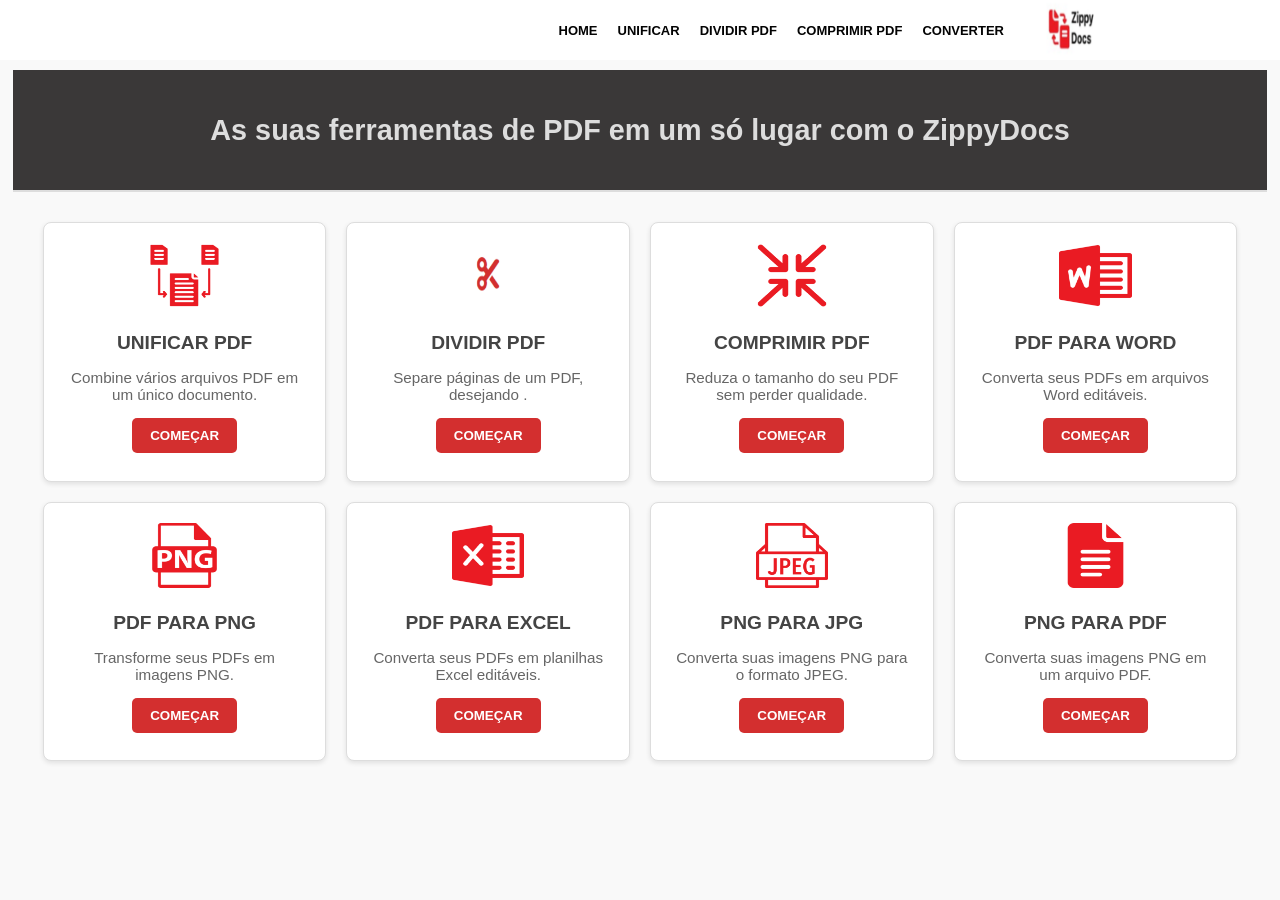
<file: index.html>
<!DOCTYPE html>
<html lang="pt-BR">
<head>
  <meta charset="UTF-8">
  <meta name="viewport" content="width=device-width, initial-scale=1.0">
  <title>ZippyDocs - Ferramentas PDF</title>
  <link rel="stylesheet" href="style.css">
  <!-- Importando Font Awesome -->
  <link rel="stylesheet" href="https://cdnjs.cloudflare.com/ajax/libs/font-awesome/6.5.0/css/all.min.css">
</head>
<body>

  <nav class="menu">
    <ul>
      <li><a href="INDEX.HTML">HOME</a></li>
      <li><a href="unificar.html">UNIFICAR</a></li>
      <li><a href="dividir.html">DIVIDIR PDF</a></li>
      <li><a href="#">COMPRIMIR PDF</a></li>
      <li><a href="converter.HTML">CONVERTER</a></li>
      <li class="menu-icon"><img src= "íCONE/zippy.ico" ></li>
    </ul>
  </nav>

  <header>
    <h1>As suas ferramentas de PDF em um só lugar com o ZippyDocs</h1>
  </header>

  <main class="grid-container">
    <div class="tool-card">
      <img src="íCONE/combinar-dados.ico" >
      <h2>UNIFICAR PDF</h2>
      <p>Combine vários arquivos PDF em um único documento.</p>
      <button>COMEÇAR</button>
    </div>

    <div class="tool-card">
      <img src="íCONE/dividir.ico">
      <h2>DIVIDIR PDF</h2>
      <p>Separe páginas de um PDF, desejando .</p>
      <button>COMEÇAR</button>
    </div>

    <div class="tool-card">
      <img src="íCONE/comprimir.ico">
      <h2>COMPRIMIR PDF</h2>
      <p>Reduza o tamanho do seu PDF sem perder qualidade.</p>
      <button>COMEÇAR</button>
    </div>

    <div class="tool-card">
      <img src="íCONE/word.ico">
      <h2>PDF PARA WORD</h2>
      <p>Converta seus PDFs em arquivos Word editáveis.</p>
      <button>COMEÇAR</button>
    </div>

    <div class="tool-card">
      <img src="íCONE/png.ico">
      <h2>PDF PARA PNG</h2>
      <p>Transforme seus PDFs em imagens PNG.</p>
      <button>COMEÇAR</button>
    </div>

    <div class="tool-card">
      <img src="íCONE/excel.ico">
      <h2>PDF PARA EXCEL</h2>
      <p>Converta seus PDFs em planilhas Excel editáveis.</p>
      <button>COMEÇAR</button>
    </div>

    <div class="tool-card">
      <img src="íCONE/jpeg.ico">
      <h2>PNG PARA JPG</h2>
      <p>Converta suas imagens PNG para o formato JPEG.</p>
      <button>COMEÇAR</button>
    </div>

    <div class="tool-card">
      <img src="íCONE/documentos-google.ico">
      <h2>PNG PARA PDF</h2>
      <p>Converta suas imagens PNG em um arquivo PDF.</p>
      <button>COMEÇAR</button>
    </div>
  </main>
</body>
</html>
</file>
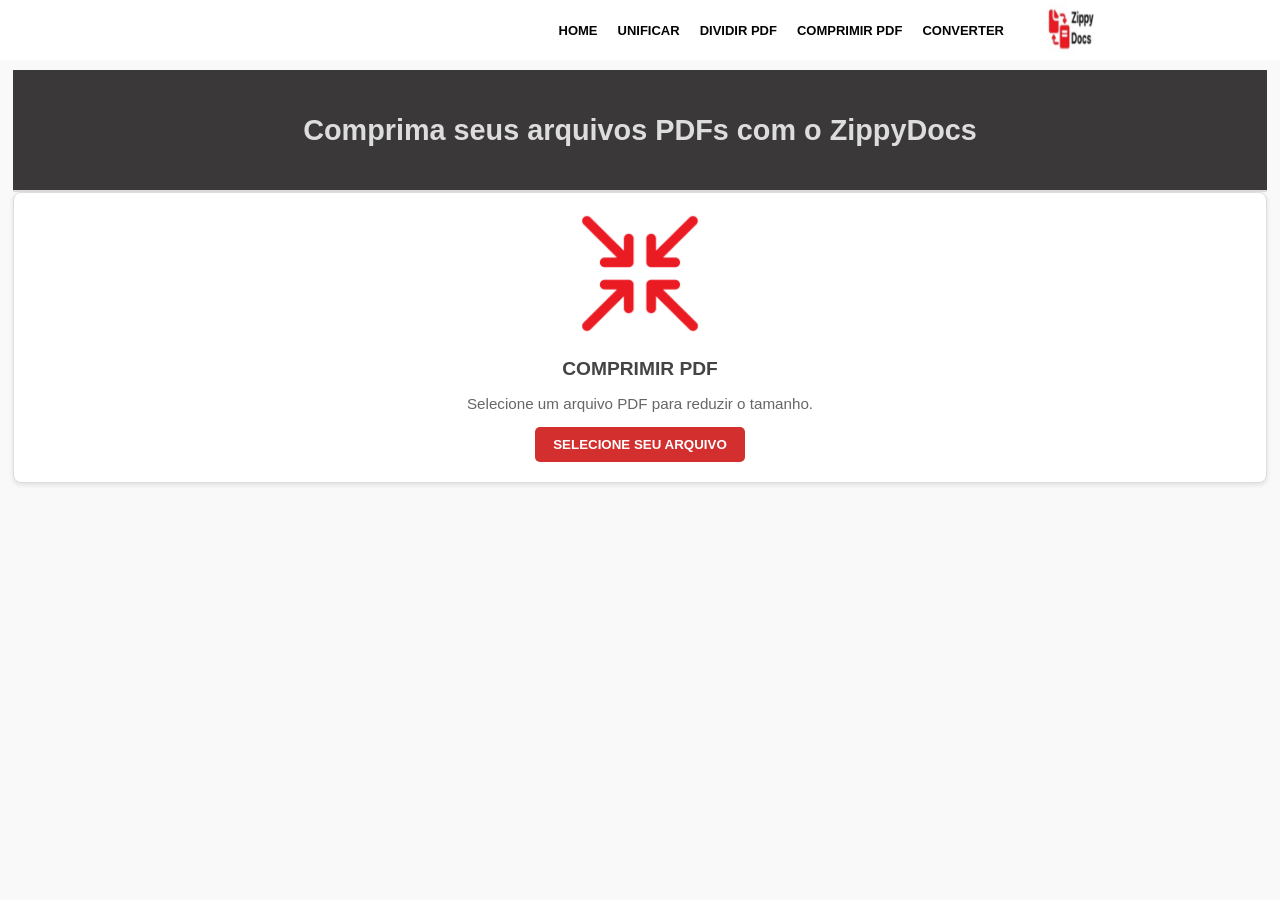
<file: comprimir.html>
<!DOCTYPE html>
<html lang="pt-BR">
<head>    
    <meta charset="UTF-8">
    <meta name="viewport" content="width=device-width, initial-scale=1.0">
    <title>ZippyDocs - Comprimir PDF</title>
    <link rel="stylesheet" href="style.css">
</head>
<body>
   
  <!-- Barra de navegação -->
  <nav class="menu">
    <ul>
       <li><a href="INDEX.HTML">HOME</a></li>
       <li><a href="unificar.html">UNIFICAR</a></li>
       <li><a href="dividir.html">DIVIDIR PDF</a></li>
       <li><a href="comprimir.html">COMPRIMIR PDF</a></li>
       <li><a href="converter.html">CONVERTER</a></li>
       <li class="menu-icon"><img src="íCONE/zippy.ico"></li>
    </ul>
  </nav>

  <!-- Cabeçalho -->
  <header>
    <h1>Comprima seus arquivos PDFs com o ZippyDocs</h1>
  </header>

  <main class="grid-container-sub-pages">
    <!-- Card inicial -->
    <div class="tool-card">
      <img src="íCONE/comprimir.ico" id="pages">
      <h2>COMPRIMIR PDF</h2>
      <p>Selecione um arquivo PDF para reduzir o tamanho.</p>
      <input type="file" id="seletor-arquivo" accept="application/pdf" style="display: none;">
      <button onclick="document.getElementById('seletor-arquivo').click()">SELECIONE SEU ARQUIVO</button>
    </div>
    
    <!-- Área que aparece após selecionar -->
    <div id="area-arquivos" style="display: none;">
      <h3>Arquivo selecionado:</h3>
      <ul id="lista-arquivo"></ul>
      <button id="botao-enviar">Enviar para compressão</button>
    </div>
  </main>

  <script>
    const inputArquivo = document.getElementById('seletor-arquivo');
    const lista = document.getElementById('lista-arquivo');
    const areaArquivos = document.getElementById('area-arquivos');
    const botaoEnviar = document.getElementById('botao-enviar');

    let arquivoSelecionado = null;

    // Quando a página carrega, limpa tudo
    window.addEventListener("load", () => {
      arquivoSelecionado = null;
      lista.innerHTML = "";
      areaArquivos.style.display = "none";
    });

    // Ao selecionar arquivo
    inputArquivo.addEventListener('change', () => {
      arquivoSelecionado = inputArquivo.files[0]; // apenas 1 arquivo
      lista.innerHTML = "";

      if (arquivoSelecionado) {
        const item = document.createElement('li');
        const nome = arquivoSelecionado.name;
        const tamanho = (arquivoSelecionado.size / 1024).toFixed(2) + " KB";
        item.innerHTML = `
          <span class="nome">${nome}</span>
          <span class="tamanho">${tamanho}</span>`;
        lista.appendChild(item);

        // Exibe área de arquivos
        areaArquivos.style.display = "block";
      }
    });

    // Função para enviar ao backend
    async function enviarArquivo() {
      if (!arquivoSelecionado) {
        alert("Selecione um arquivo primeiro!");
        return;
      }

      const formData = new FormData();
      formData.append("file", arquivoSelecionado);

      try {
        const resposta = await fetch("/comprimir", {
          method: "POST",
          body: formData
        });

        if (resposta.ok) {
          const resultado = await resposta.json();
          alert("Arquivo comprimido com sucesso!\n" + JSON.stringify(resultado));
        } else {
          alert("Erro ao comprimir arquivo: " + resposta.statusText);
        }
      } catch (erro) {
        console.error("Erro:", erro);
        alert("Falha na conexão com o servidor.");
      }
    }

    botaoEnviar.onclick = enviarArquivo;
  </script>
</body>
</html>
</file>
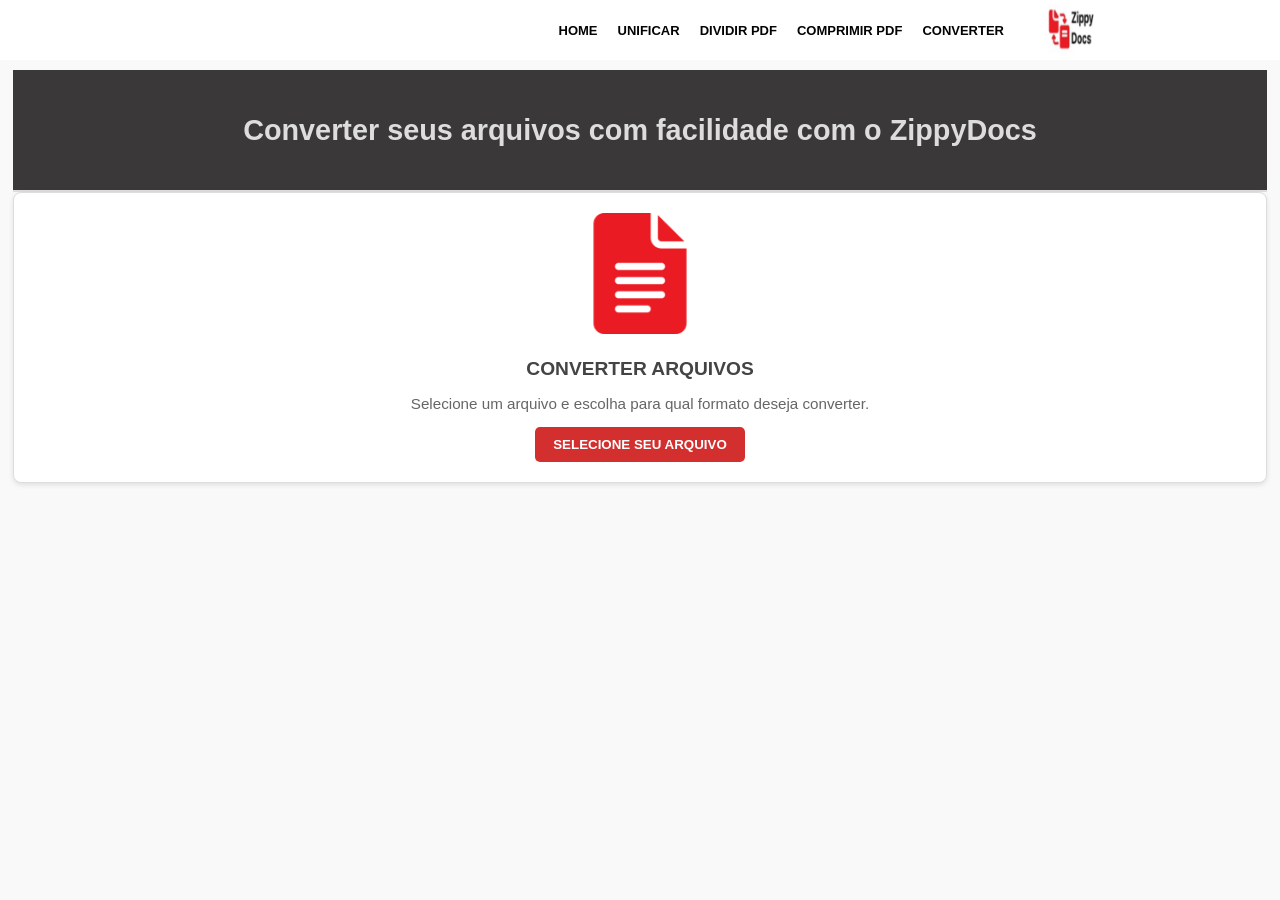
<file: converter.html>
<!DOCTYPE html>
<html lang="pt-BR">
<head>    
    <meta charset="UTF-8">
    <meta name="viewport" content="width=device-width, initial-scale=1.0">
    <title>ZippyDocs - Converter Arquivos</title>
    <link rel="stylesheet" href="style.css">
</head>
<body>
   
  <!-- Barra de navegação -->
  <nav class="menu">
    <ul>
       <li><a href="INDEX.HTML">HOME</a></li>
       <li><a href="unificar.html">UNIFICAR</a></li>
       <li><a href="dividir.html">DIVIDIR PDF</a></li>
       <li><a href="comprimir.html">COMPRIMIR PDF</a></li>
       <li><a href="converter.html">CONVERTER</a></li>
       <li class="menu-icon"><img src="íCONE/zippy.ico"></li>
    </ul>
  </nav>

  <!-- Cabeçalho -->
  <header>
    <h1>Converter seus arquivos com facilidade com o ZippyDocs</h1>
  </header>

  <main class="grid-container-sub-pages">
    <!-- Card inicial -->
    <div class="tool-card">
      <img src="íCONE/documentos-google.ico" id="pages">
      <h2>CONVERTER ARQUIVOS</h2>
      <p>Selecione um arquivo e escolha para qual formato deseja converter.</p>
      <input type="file" id="seletor-arquivo" style="display: none;">
      <button onclick="document.getElementById('seletor-arquivo').click()">SELECIONE SEU ARQUIVO</button>
    </div>
    
    <!-- Área que aparece após selecionar -->
    <div id="area-arquivos" style="display: none;">
      <h3>Arquivo selecionado:</h3>
      <ul id="lista-arquivo"></ul>

      <h3>Escolha o formato de conversão:</h3>
      <select id="opcoes-conversao"></select>

      <button id="botao-enviar">Enviar para conversão</button>
    </div>
  </main>

  <script>
    const inputArquivo = document.getElementById('seletor-arquivo');
    const lista = document.getElementById('lista-arquivo');
    const areaArquivos = document.getElementById('area-arquivos');
    const botaoEnviar = document.getElementById('botao-enviar');
    const selectOpcoes = document.getElementById('opcoes-conversao');

    let arquivoSelecionado = null;
    let tipoArquivo = null;

    // Quando a página carrega, limpa tudo
    window.addEventListener("load", () => {
      arquivoSelecionado = null;
      lista.innerHTML = "";
      areaArquivos.style.display = "none";
    });

    // Ao selecionar arquivo
    inputArquivo.addEventListener('change', () => {
      arquivoSelecionado = inputArquivo.files[0];
      lista.innerHTML = "";
      selectOpcoes.innerHTML = "";

      if (arquivoSelecionado) {
        const item = document.createElement('li');
        const nome = arquivoSelecionado.name;
        const tamanho = (arquivoSelecionado.size / 1024).toFixed(2) + " KB";
        item.innerHTML = `
          <span class="nome">${nome}</span>
          <span class="tamanho">${tamanho}</span>`;
        lista.appendChild(item);

        // Detecta tipo do arquivo pela extensão
        const extensao = nome.split('.').pop().toLowerCase();
        tipoArquivo = extensao;

        // Define opções possíveis
        let opcoes = [];
        if (extensao === "pdf") {
          opcoes = ["Word (.docx)", "Imagem PNG (.png)", "Excel (.xlsx)"];
        } else if (extensao === "png") {
          opcoes = ["JPEG (.jpeg)", "JPG (.jpg)", "PDF (.pdf)"];
        } else {
          opcoes = ["Formato não suportado"];
        }

        // Preenche select
        opcoes.forEach(opcao => {
          const opt = document.createElement("option");
          opt.value = opcao;
          opt.textContent = opcao;
          selectOpcoes.appendChild(opt);
        });

        // Exibe área de arquivos
        areaArquivos.style.display = "block";
      }
    });

    // Função para enviar ao backend
    async function enviarArquivo() {
      if (!arquivoSelecionado) {
        alert("Selecione um arquivo primeiro!");
        return;
      }

      const formatoDestino = selectOpcoes.value;
      if (!formatoDestino || formatoDestino.includes("não suportado")) {
        alert("Selecione um formato válido!");
        return;
      }

      const formData = new FormData();
      formData.append("file", arquivoSelecionado);
      formData.append("tipo_origem", tipoArquivo);
      formData.append("tipo_destino", formatoDestino);

      try {
        const resposta = await fetch("/converter", {
          method: "POST",
          body: formData
        });

        if (resposta.ok) {
          const blob = await resposta.blob();
          const url = window.URL.createObjectURL(blob);

          const linkDownload = document.createElement("a");
          linkDownload.href = url;
          linkDownload.download = "convertido." + formatoDestino.split(".").pop();
          linkDownload.textContent = "Clique aqui para baixar o arquivo convertido";

          areaArquivos.appendChild(linkDownload);
        } else {
          alert("Erro ao converter arquivo: " + resposta.statusText);
        }
      } catch (erro) {
        console.error("Erro:", erro);
        alert("Falha na conexão com o servidor.");
      }
    }

    botaoEnviar.onclick = enviarArquivo;
  </script>
</body>
</html>
</file>
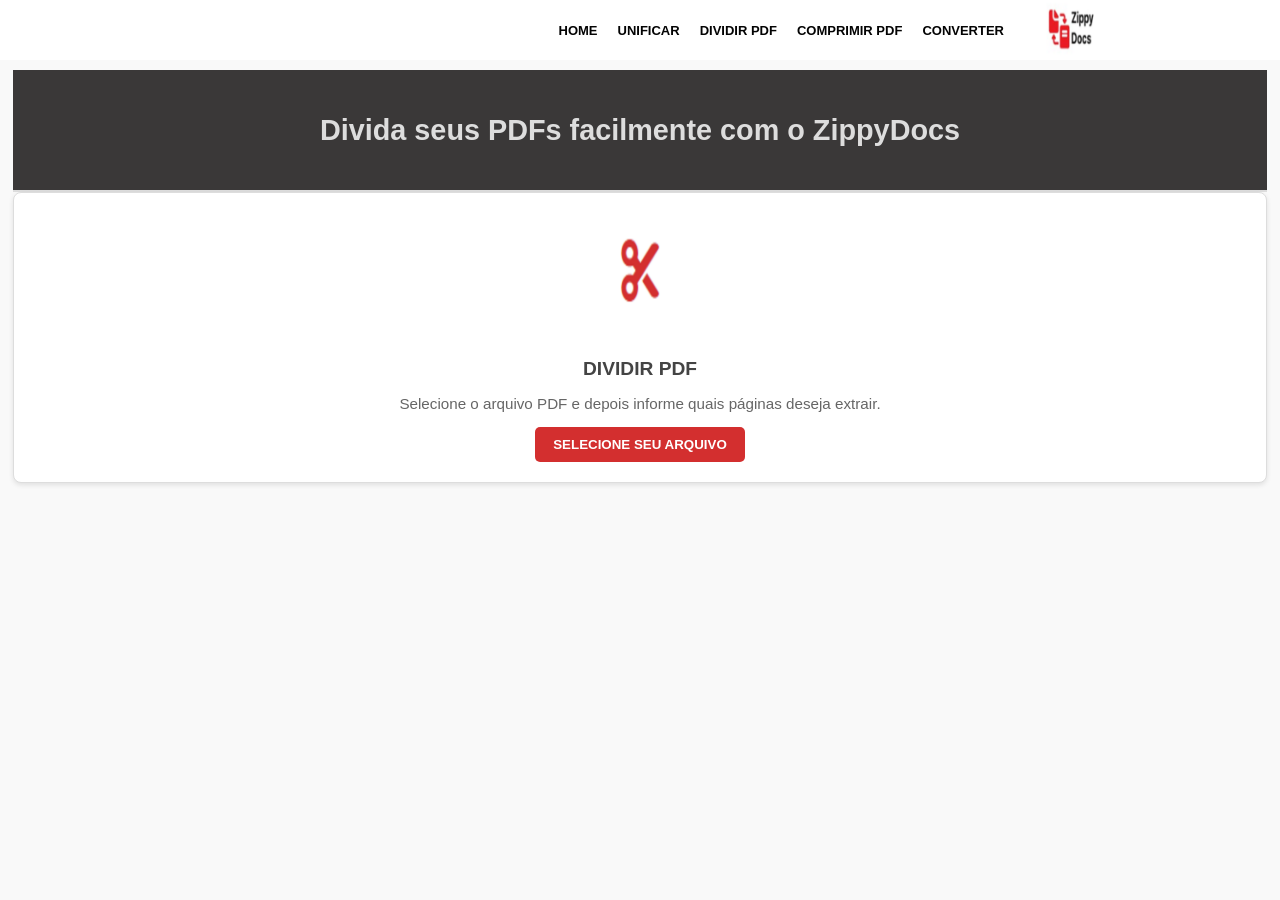
<file: dividir.html>
<!DOCTYPE html>
<html lang="pt-BR">
<head>    
    <meta charset="UTF-8">
    <meta name="viewport" content="width=device-width, initial-scale=1.0">
    <title>ZippyDocs - Dividir PDF</title>
    <link rel="stylesheet" href="style.css">
</head>
<body>
   
  <!-- Menu de navegação -->
  <nav class="menu">
    <ul>
       <li><a href="INDEX.HTML">HOME</a></li>
       <li><a href="unificar.html">UNIFICAR</a></li>
       <li><a href="dividir.html">DIVIDIR PDF</a></li>
       <li><a href="#">COMPRIMIR PDF</a></li>
       <li><a href="CONVERTER.HTML">CONVERTER</a></li>
       <li class="menu-icon"><img src="íCONE/zippy.ico"></li>
    </ul>
  </nav>

  <!-- Cabeçalho -->
  <header>
    <h1>Divida seus PDFs facilmente com o ZippyDocs</h1>
  </header>

  <main class="grid-container-sub-pages">
    <!-- Card inicial para selecionar arquivo -->
    <div class="tool-card">
      <img src="íCONE/dividir.ico" id="pages">
      <h2>DIVIDIR PDF</h2>
      <p>Selecione o arquivo PDF e depois informe quais páginas deseja extrair.</p>
      <input type="file" id="seletor-arquivo" accept="application/pdf" style="display: none;">
      <button onclick="document.getElementById('seletor-arquivo').click()">SELECIONE SEU ARQUIVO</button>
    </div>
    
    <!-- Área que só aparece após selecionar o arquivo -->
    <div id="area-arquivos" style="display: none;">
      <h3>Agora que você selecionou seu arquivo, digite abaixo quais páginas deseja extrair.</h3>
      <p>Exemplos: <br>
         - <b>1</b> (apenas página 1) <br>
         - <b>5,8,12</b> (páginas específicas) <br>
         - <b>3-7</b> (intervalo da página 3 até a 7)
      </p>
      
      <!-- Lista mostrando o arquivo selecionado -->
      <ul id="lista-arquivo"></ul>
      
      <!-- Campo para digitar páginas/intervalos -->
      <label for="intervalo">Digite as páginas ou intervalos:</label>
      <input type="text" id="intervalo" placeholder="Ex: 1,3-5,8">
      
      <!-- Botão para enviar -->
      <button id="botao-enviar">Enviar para divisão</button>
    </div>
  </main>

  <script>
    const inputArquivo = document.getElementById('seletor-arquivo');
    const lista = document.getElementById('lista-arquivo');
    const areaArquivos = document.getElementById('area-arquivos');
    const botaoEnviar = document.getElementById('botao-enviar');
    const campoIntervalo = document.getElementById('intervalo');

    let arquivoSelecionado = null;

    // Quando a página carrega, limpa tudo
    window.addEventListener("load", () => {
      arquivoSelecionado = null;
      lista.innerHTML = "";
      areaArquivos.style.display = "none";
    });

    // Ao selecionar arquivo
    inputArquivo.addEventListener('change', () => {
      arquivoSelecionado = inputArquivo.files[0]; // só 1 arquivo
      lista.innerHTML = "";

      if (arquivoSelecionado) {
        const item = document.createElement('li');
        const nome = arquivoSelecionado.name;
        const tamanho = (arquivoSelecionado.size / 1024).toFixed(2) + " KB";
        item.innerHTML = `
          <span class="nome">${nome}</span>
          <span class="tamanho">${tamanho}</span>`;
        lista.appendChild(item);

        // Exibe área de opções
        areaArquivos.style.display = "block";
      }
    });

    // Função para enviar ao backend
    async function enviarArquivos() {
      if (!arquivoSelecionado) {
        alert("Selecione um arquivo primeiro!");
        return;
      }

      const intervalos = campoIntervalo.value.trim();
      if (!intervalos) {
        alert("Digite ao menos uma página ou intervalo!");
        return;
      }

      const formData = new FormData();
      formData.append("file", arquivoSelecionado);
      formData.append("intervalos", intervalos); // envia string com páginas/intervalos

      try {
        const resposta = await fetch("/dividir", {
          method: "POST",
          body: formData
        });

        if (resposta.ok) {
          const resultado = await resposta.json();
          alert("Arquivo dividido com sucesso!\n" + JSON.stringify(resultado));
        } else {
          alert("Erro ao dividir arquivo: " + resposta.statusText);
        }
      } catch (erro) {
        console.error("Erro:", erro);
        alert("Falha na conexão com o servidor.");
      }
    }

    botaoEnviar.onclick = enviarArquivos;
  </script>
</body>
</html>
</file>
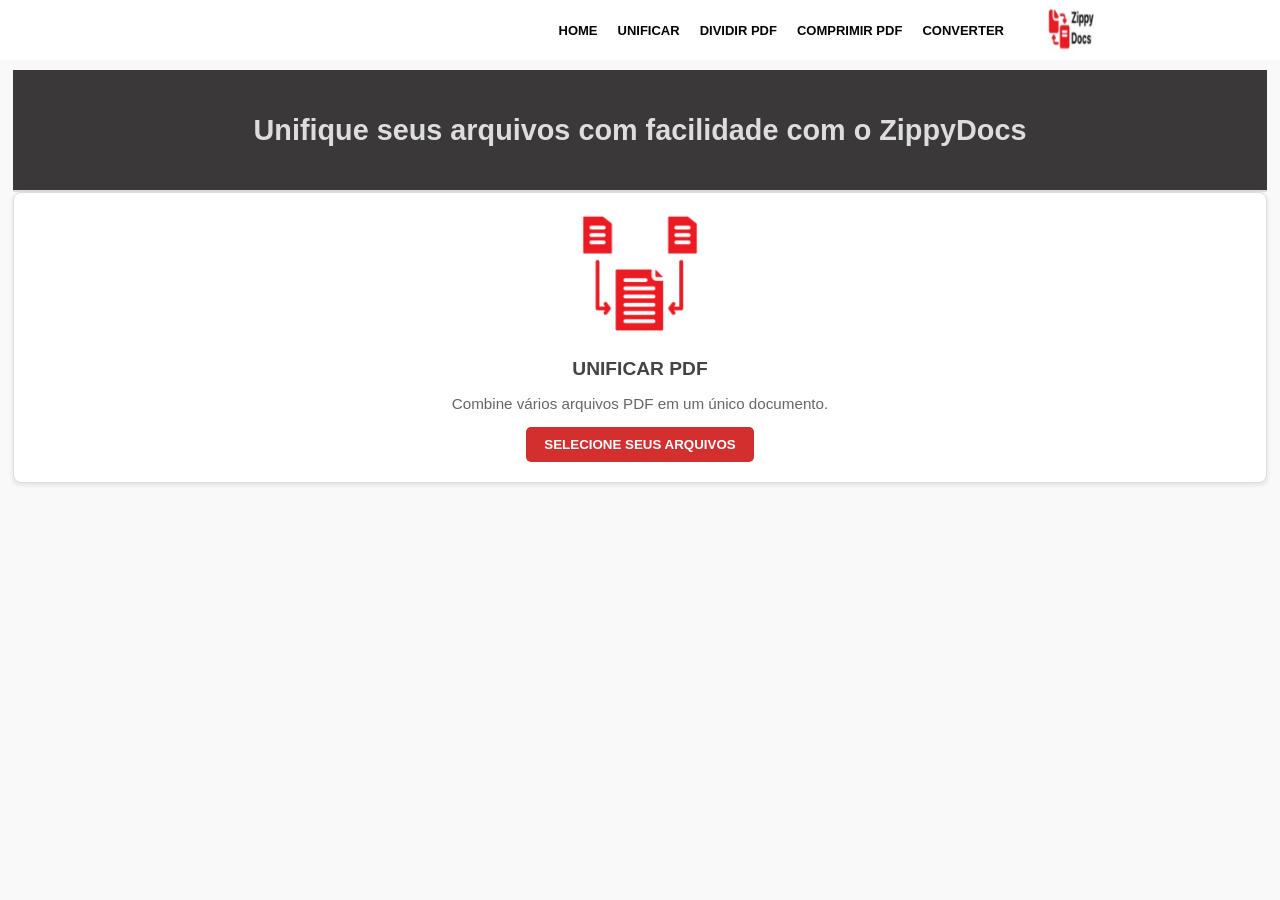
<file: unificar.html>
<!DOCTYPE html>
<html lang="pt-BR">
<head>    
    <meta charset="UTF-8">
    <meta name="viewport" content="width=device-width, initial-scale=1.0">
    <title>ZippyDocs - Ferramentas PDF</title>
    <link rel="stylesheet" href="style.css">
</head>
<body>
   
  <nav class="menu">
    <ul>
       <li><a href="INDEX.HTML">HOME</a></li>
      <li><a href="unificar.html">UNIFICAR</a></li>
      <li><a href="dividir.html">DIVIDIR PDF</a></li>
      <li><a href="#">COMPRIMIR PDF</a></li>
      <li><a href="CONVERTER.HTML">CONVERTER</a></li>
      <li class="menu-icon"><img src= "íCONE/zippy.ico" ></li>
    </ul>
  </nav>

  <header>
    <h1>Unifique seus arquivos com facilidade com o ZippyDocs</h1>
  </header>

  <main class="grid-container-sub-pages">
    <div class="tool-card">
      <img src="íCONE/combinar-dados.ico" id="pages">
      <h2>UNIFICAR PDF</h2>
      <p>Combine vários arquivos PDF em um único documento.</p>
      <input type="file" id="seletor-arquivo" multiple style="display: none;">
      <button onclick="document.getElementById('seletor-arquivo').click()">SELECIONE SEUS ARQUIVOS</button>
    </div>
    
    <div id="area-arquivos" style="display: none;">
      <h3>Agora que você selecionou seus arquivos, é possível arrastá-los para determinar a ordem correta. </h3>
      <h3> Depois clique em Enviar arquivos para unificação.</h3>
      <ul id="lista-arquivo"></ul>
      <button id="botao-enviar">Enviar arquivos</button>
    </div>

  </main>
  <script>
    const inputArquivo = document.getElementById('seletor-arquivo');
const lista = document.getElementById('lista-arquivo');
const areaArquivos = document.getElementById('area-arquivos');
const botaoEnviar = document.getElementById('botao-enviar');

let arquivosSelecionados = [];

// Quando a página carrega, a lista começa vazia
window.addEventListener("load", () => {
  arquivosSelecionados = [];
  lista.innerHTML = "";
  areaArquivos.style.display = "none"; // garante que começa escondido
});

inputArquivo.addEventListener('change', () => {
  const novosArquivos = Array.from(inputArquivo.files);
  arquivosSelecionados = arquivosSelecionados.concat(novosArquivos);

  lista.innerHTML = "";
  arquivosSelecionados.forEach((arquivo, index) => {
    const item = document.createElement('li');
    item.draggable = true;
    item.dataset.index = index;
    const nome = arquivo.name;
    const tamanho = (arquivo.size / 1024).toFixed(2) + " KB";
    item.innerHTML = `
      <span class="nome">${nome}</span>
      <span class="tamanho">${tamanho}</span>`;
    lista.appendChild(item);
  });

  // Exibe a área de arquivos
  areaArquivos.style.display = "block";
});

  botaoEnviar.onclick = enviarArquivos;
    
  // Drag and drop
  let draggingItem = null;

  lista.addEventListener('dragstart', e => {
    draggingItem = e.target;
    e.target.classList.add('dragging');
  });

  lista.addEventListener('dragend', e => {
    e.target.classList.remove('dragging');
    draggingItem = null;
    atualizarOrdemArquivos(); // atualiza array após soltar
  });

  lista.addEventListener('dragover', e => {
    e.preventDefault();
    const afterElement = getDragAfterElement(lista, e.clientY);
    if (afterElement == null) {
      lista.appendChild(draggingItem);
    } else {
      lista.insertBefore(draggingItem, afterElement);
    }
  });

  function getDragAfterElement(container, y) {
    const draggableElements = [...container.querySelectorAll('li:not(.dragging)')];
    return draggableElements.reduce((closest, child) => {
      const box = child.getBoundingClientRect();
      const offset = y - box.top - box.height / 2;
      if (offset < 0 && offset > closest.offset) {
        return { offset: offset, element: child };
      } else {
        return closest;
      }
    }, { offset: Number.NEGATIVE_INFINITY }).element;
  }

  // Atualiza o array `arquivosSelecionados` conforme a ordem da lista
  function atualizarOrdemArquivos() {
    const itens = lista.querySelectorAll('li');
    const novaOrdem = [];
    itens.forEach(item => {
      const nome = item.querySelector('.nome').textContent;
      const arquivo = arquivosSelecionados.find(f => f.name === nome);
      if (arquivo) novaOrdem.push(arquivo);
    });
    arquivosSelecionados = novaOrdem;
  }

    // MATHEUS DAQUI EM DIANTE É SOBRE ENVIAR OS ARQUIVOS PARA O BACKEND

    async function enviarArquivos() {
    const formData = new FormData();

    // Adiciona os arquivos na ordem atual
    arquivosSelecionados.forEach((arquivo, index) => {
      formData.append("file" + index, arquivo); 
    });

    try {
      const resposta = await fetch("/upload", {
        method: "POST",
        body: formData
      });

      if (resposta.ok) {
        const resultado = await resposta.json();
        alert("Arquivos enviados com sucesso!\n" + JSON.stringify(resultado));
      } else {
        alert("Erro ao enviar arquivos: " + resposta.statusText);
      }
    } catch (erro) {
      console.error("Erro:", erro);
      alert("Falha na conexão com o servidor.");
    }
  }
/*
Como funciona
- No frontend, FormData adiciona os arquivos na ordem que o usuário escolheu.
- O fetch envia essa FormData para o endpoint /upload.
- No backend Python (Flask), você acessa os arquivos com request.files e pode salvar ou processar.
- O JSON de resposta confirma quais arquivos chegaram e em qual ordem.

*/
</script>



</body>
</html>
</file>
<file: style.css>
body {
  padding-top:70px;
  font-family: Arial, sans-serif;
  margin: 0;
  background-color: #f9f9f9;
  color: #333;
  padding-left: 1%;
  padding-right: 1%;
}

.menu{
  position: fixed;
  top:0;
  left:0;
  height:60px;
  width: 100%;
  padding: 0 20px;
  background-color: #ffffff;
  z-index: 1000;
  display:flex;
  align-items: center;
  justify-content: flex-end; /* separa links à esquerda e ícone à direita */
  padding: 0 20px;
}

.menu ul{
 list-style:none;
 display:flex;
 align-items: center;
 gap: 20px;
 margin: 0;
 padding: 0;
 font-size: 13px;
 font-weight:bold;
 
}

.menu ul li a{
 text-decoration: none;
 color:#030303;
}

.menu ul li a:hover {
  color: #4327e2;  
}


.menu img{
  width: 20%;   
  height: auto;
  margin-left: 20px; /* separa o ícone dos links */
  display: flex;
  align-items: center; /* centraliza verticalmente o ícone */
}

header {
  padding: 0%;
  border-bottom: 2px solid #ddd;
  display: flex;
  justify-content: center;
  align-items: center;
  min-height: 120px;
  width: 100%;
  background-color: #3a3838;
  
}

h1 {
  font-size: 1.8em;
  color: #ddd;
  margin:0;
}

.grid-container {
  display: grid;
  grid-template-columns: repeat(auto-fit, minmax(250px, 1fr));
  gap: 20px;
  padding: 30px;
}

.tool-card {
  background-color: #fff;
  border: 1px solid #ddd;
  border-radius: 8px;
  padding: 20px;
  text-align: center;
  box-shadow: 0 2px 5px rgba(0,0,0,0.1);
  transition: transform 0.3s ease, box-shadow 0.3s ease;
}

.tool-card img {
  width: 30%;   
  height: 30%; 
  margin-bottom: 10px;
}

#pages{

  width:10%;
  height: 10%;
  margin-bottom: 10px;
}

/* Efeito ao passar o mouse */
.tool-card:hover {
  transform: scale(1.05);
  box-shadow: 0 6px 15px rgba(0,0,0,0.2);
}

.tool-card h2 {
  font-size: 1.2em;
  margin: 10px 0;
  color: #444;
}

.tool-card p {
  font-size: 0.95em;
  margin-bottom: 15px;
  color: #666;
}

.icon {
  font-size: 2em;
  color: #d32f2f;
  margin-bottom: 10px;
  transition: color 0.3s ease;
}

/* Ícone muda de cor ao passar o mouse */
.tool-card:hover .icon {
  color: #b71c1c;
}

button {
  background-color: #d32f2f; /* vermelho */
  color: #fff;
  border: none;
  padding: 10px 18px;
  border-radius: 5px;
  cursor: pointer;
  font-weight: bold;
  transition: background-color 0.3s ease, transform 0.2s ease;
}

button:hover {
  background-color: #b71c1c;
  transform: scale(1.05);
}

#lista-arquivo {
    list-style: none;
    padding: 0;
    margin-top: 15px;
    max-width: 500px;
  }

  #lista-arquivo li {
    display: flex;
    justify-content: space-between;
    align-items: center;
    background: #f4f4f4;
    margin-bottom: 8px;
    padding: 10px;
    border-radius: 6px;
    font-family: Arial, sans-serif;
  }

  #lista-arquivo li .nome {
    font-weight: bold;
    color: #333;
  }

  #lista-arquivo li .tamanho {
    color: #0078d7;
    margin-left: 10px;
  }

  #lista-arquivo li .tipo {
    font-style: italic;
    color: #d41515;
    margin-left: 10px;
  }
  
 h3 {
  text-align: left;
  margin-top: 20px;
  color: #333;
}
 
#botao-enviar {
  margin-top: 15px;
  display: block;
}
</file>
